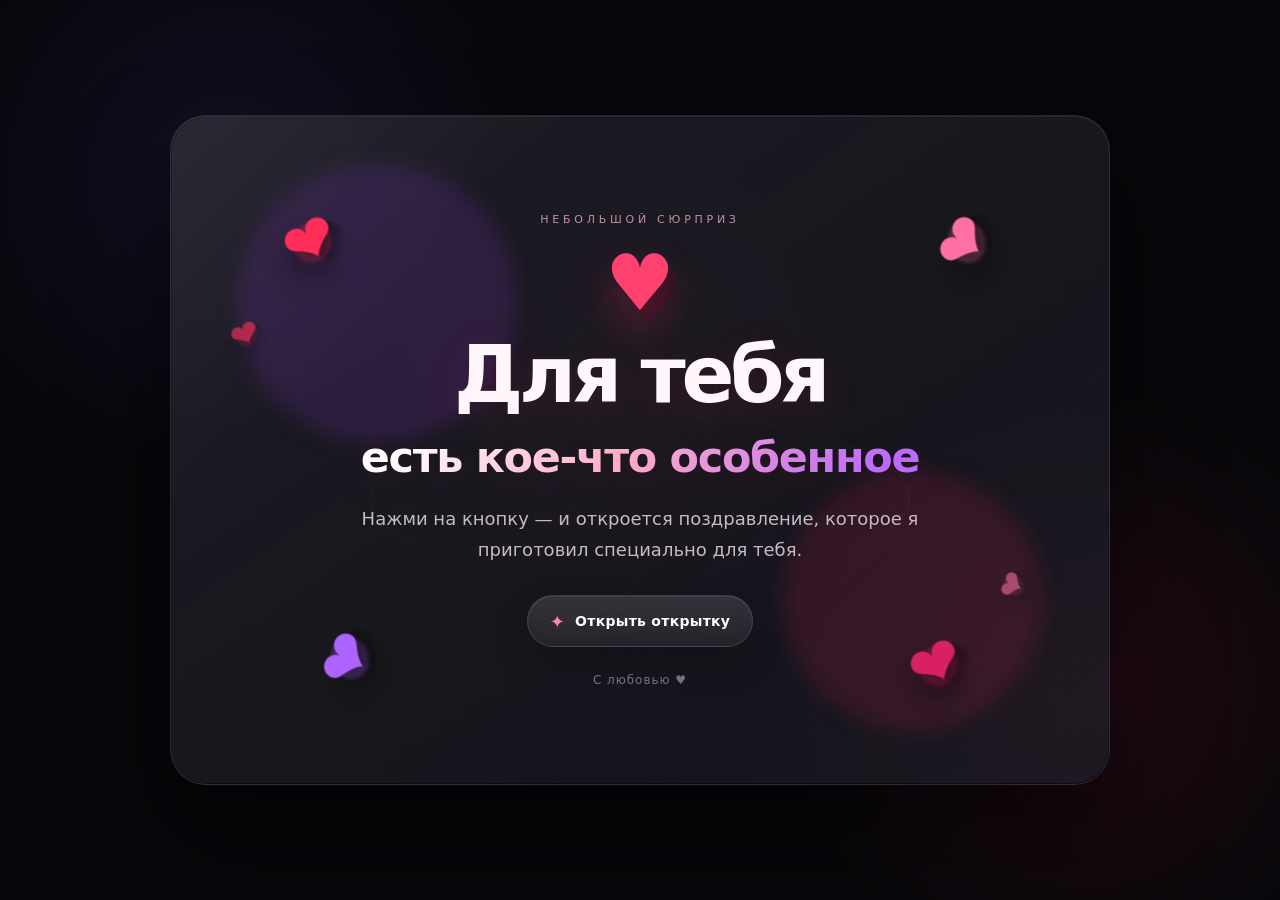
<file: index.html>
<!doctype html>
<html lang="ru">
<head>
  <meta charset="UTF-8" />
  <meta name="viewport" content="width=device-width, initial-scale=1.0" />
  <meta name="theme-color" content="#07070b" />
  <meta name="description" content="3D веб-открытка ко дню рождения." />
  <title>Для тебя ❤️</title>
  <link rel="stylesheet" href="style.css" />
</head>
<body class="intro-page">
  <main class="page">
    <section class="card intro-card" aria-label="Вступление к открытке">
      <div class="glow glow-a"></div>
      <div class="glow glow-b"></div>

      <div class="hearts" aria-hidden="true">
        <div class="heart heart-red heart-1"><span>❤</span></div>
        <div class="heart heart-pink heart-2"><span>❤</span></div>
        <div class="heart heart-purple heart-3"><span>❤</span></div>
        <div class="heart heart-crimson heart-4"><span>❤</span></div>
        <div class="heart heart-red heart-5"><span>❤</span></div>
        <div class="heart heart-pink heart-6"><span>❤</span></div>
      </div>

      <div class="content intro-content">
        <div class="eyebrow">небольшой сюрприз</div>
        <div class="intro-heart" aria-hidden="true">♥</div>
        <h1 class="intro-title">Для тебя<br /><span>есть кое-что особенное</span></h1>
        <p class="intro-text">Нажми на кнопку — и откроется поздравление, которое я приготовил специально для тебя.</p>

        <a class="wish-button page-link" href="page2.html" data-transition>
          <span class="button-spark">✦</span>
          Открыть открытку
        </a>

        <p class="signature">С любовью ♥</p>
      </div>

      <div class="orbit orbit-1"></div>
      <div class="orbit orbit-2"></div>
      <div class="grain"></div>
    </section>
  </main>
  <script src="script.js"></script>
</body>
</html>
</file>
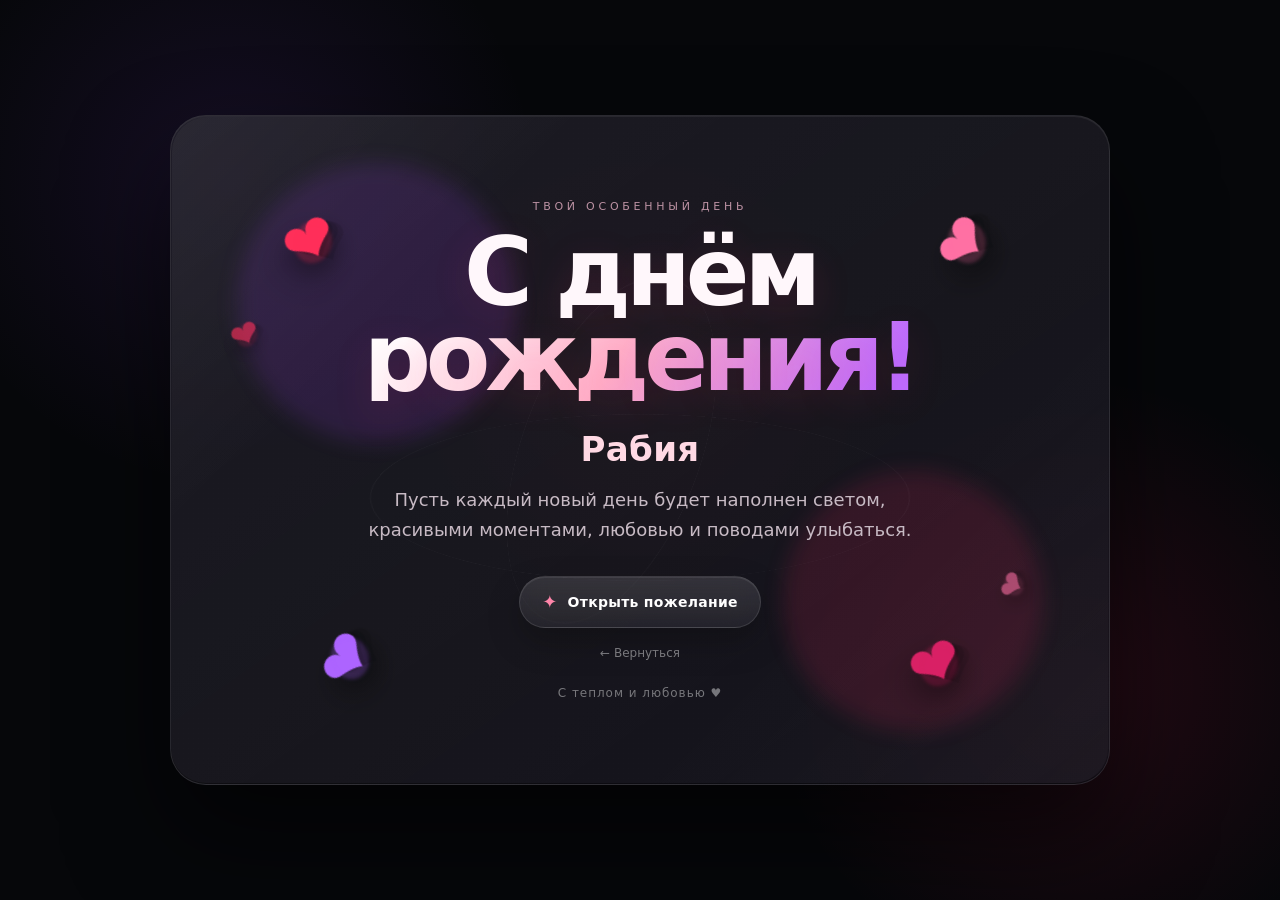
<file: page2.html>
<!doctype html>
<html lang="ru">
<head>
  <meta charset="UTF-8" />
  <meta name="viewport" content="width=device-width, initial-scale=1.0" />
  <meta name="theme-color" content="#07070b" />
  <meta name="description" content="3D веб-открытка ко дню рождения." />
  <title>С днём рождения ❤️</title>
  <link rel="stylesheet" href="style.css" />
</head>
<body class="birthday-page">
  <main class="page">
    <section class="card birthday-card" aria-label="Поздравительная открытка">
      <div class="glow glow-a"></div>
      <div class="glow glow-b"></div>

      <div class="hearts" aria-hidden="true">
        <div class="heart heart-red heart-1"><span>❤</span></div>
        <div class="heart heart-pink heart-2"><span>❤</span></div>
        <div class="heart heart-purple heart-3"><span>❤</span></div>
        <div class="heart heart-crimson heart-4"><span>❤</span></div>
        <div class="heart heart-red heart-5"><span>❤</span></div>
        <div class="heart heart-pink heart-6"><span>❤</span></div>
      </div>

      <div class="content birthday-content">
        <div class="eyebrow">твой особенный день</div>
        <h1>С днём<br /><span>рождения!</span></h1>
        <p class="name" id="recipientName">Имя</p>
        <p class="message" id="message">
          Пусть каждый новый день будет наполнен светом, красивыми моментами,
          любовью и поводами улыбаться.
        </p>

        <button class="wish-button" id="wishButton" type="button">
          <span class="button-spark">✦</span>
          Открыть пожелание
        </button>

        <a class="back-link page-link" href="index.html" data-transition>← Вернуться</a>
        <p class="signature" id="signature">С теплом и любовью ♥</p>
      </div>

      <div class="orbit orbit-1"></div>
      <div class="orbit orbit-2"></div>
      <div class="grain"></div>
    </section>
  </main>
  <script src="script.js"></script>
</body>
</html>
</file>
<file: style.css>
:root {
  --bg: #06070a;
  --panel: rgba(20, 19, 28, 0.78);
  --panel-border: rgba(255, 255, 255, 0.09);
  --text: #fff7fb;
  --muted: #c7bac4;
}

* { box-sizing: border-box; }

html, body { min-height: 100%; }

body {
  margin: 0;
  color: var(--text);
  font-family: Inter, ui-sans-serif, system-ui, -apple-system, BlinkMacSystemFont, "Segoe UI", sans-serif;
  background:
    radial-gradient(circle at 50% 42%, rgba(149, 31, 75, 0.18), transparent 30%),
    radial-gradient(circle at 18% 20%, rgba(126, 64, 211, 0.13), transparent 24%),
    radial-gradient(circle at 84% 76%, rgba(255, 34, 92, 0.12), transparent 24%),
    var(--bg);
  overflow: hidden;
}

.page {
  min-height: 100svh;
  display: grid;
  place-items: center;
  padding: 24px;
  perspective: 1800px;
}

.card {
  position: relative;
  width: min(940px, 100%);
  min-height: min(670px, calc(100svh - 48px));
  display: grid;
  place-items: center;
  overflow: hidden;
  isolation: isolate;
  border: 1px solid var(--panel-border);
  border-radius: 36px;
  background:
    linear-gradient(145deg, rgba(255, 255, 255, 0.055), rgba(255, 255, 255, 0.008)),
    var(--panel);
  box-shadow:
    0 50px 100px rgba(0,0,0,0.56),
    inset 0 1px 0 rgba(255,255,255,0.06),
    inset 0 -1px 0 rgba(0,0,0,0.4);
  transform-style: preserve-3d;
  animation: cardIn 1100ms cubic-bezier(.2,.85,.2,1) both;
}

.card::before {
  content: "";
  position: absolute;
  inset: 1px;
  border-radius: 35px;
  background: linear-gradient(135deg, rgba(255,255,255,.05), transparent 26%, transparent 70%, rgba(255,255,255,.03));
  pointer-events: none;
  z-index: -1;
}

.content {
  position: relative;
  z-index: 5;
  width: min(620px, 86%);
  text-align: center;
  transform: translateZ(100px);
}

.eyebrow {
  margin-bottom: 18px;
  color: #d4a4b7;
  font-size: 11px;
  letter-spacing: .34em;
  text-transform: uppercase;
  opacity: .88;
}

h1 {
  margin: 0;
  font-size: clamp(54px, 8vw, 94px);
  line-height: .9;
  letter-spacing: -.055em;
  font-weight: 800;
  text-wrap: balance;
  text-shadow: 0 10px 40px rgba(255, 53, 113, .12);
}

h1 span {
  display: inline-block;
  background: linear-gradient(120deg, #fff 8%, #ffb2ca 46%, #bc6cff 93%);
  -webkit-background-clip: text;
  background-clip: text;
  color: transparent;
}

.name {
  margin: 28px 0 16px;
  font-size: clamp(24px, 3vw, 34px);
  font-weight: 700;
  letter-spacing: .01em;
  color: #ffd9e4;
  overflow-wrap: anywhere;
}

.message {
  width: min(560px, 100%);
  margin: 0 auto;
  color: var(--muted);
  font-size: clamp(15px, 1.7vw, 18px);
  line-height: 1.7;
  overflow-wrap: anywhere;
}

.wish-button {
  margin-top: 30px;
  display: inline-flex;
  align-items: center;
  justify-content: center;
  gap: 10px;
  min-height: 52px;
  padding: 0 22px;
  border: 1px solid rgba(255,255,255,.11);
  border-radius: 999px;
  color: #fff;
  font: inherit;
  font-size: 14px;
  font-weight: 650;
  letter-spacing: .02em;
  cursor: pointer;
  touch-action: manipulation;
  background: linear-gradient(180deg, rgba(255,255,255,.12), rgba(255,255,255,.055));
  box-shadow: 0 14px 34px rgba(0,0,0,.22), inset 0 1px 0 rgba(255,255,255,.07);
  transition: transform .25s ease, border-color .25s ease, box-shadow .25s ease;
  backdrop-filter: blur(16px);
}

.wish-button:hover {
  transform: translateY(-2px) scale(1.015);
  border-color: rgba(255, 80, 130, .48);
  box-shadow: 0 16px 34px rgba(0,0,0,.26), 0 0 34px rgba(255, 59, 115, .14);
}

.wish-button:active { transform: translateY(0) scale(.99); }

.button-spark {
  color: #ff86aa;
  font-size: 18px;
}

.signature {
  margin: 26px 0 0;
  color: rgba(255,255,255,.42);
  font-size: 12px;
  letter-spacing: .08em;
}

.hearts {
  position: absolute;
  inset: 0;
  z-index: 2;
  transform-style: preserve-3d;
  pointer-events: none;
}

.heart {
  position: absolute;
  display: grid;
  place-items: center;
  width: 58px;
  aspect-ratio: 1;
  transform-style: preserve-3d;
  filter: drop-shadow(0 18px 20px rgba(0,0,0,.3));
  animation: float 6s ease-in-out infinite;
}

.heart span {
  display: block;
  font-family: Georgia, serif;
  font-size: 64px;
  line-height: 1;
  transform: rotate(-45deg) translateZ(20px);
  transform-origin: 50% 54%;
  text-shadow:
    3px 3px 0 rgba(0,0,0,.13),
    7px 7px 0 rgba(0,0,0,.11),
    11px 11px 0 rgba(0,0,0,.10),
    0 18px 25px rgba(0,0,0,.35);
}

.heart::after,
.heart::before {
  content: "";
  position: absolute;
  inset: 8px;
  border-radius: 50%;
  transform: translateZ(-18px);
  opacity: .45;
  filter: blur(2px);
}

.heart::before { background: currentColor; opacity: .2; transform: translateZ(-8px) scale(.92); }
.heart::after { background: currentColor; opacity: .1; transform: translateZ(-25px) scale(.83); }

.heart-red { color: #ff2f59; }
.heart-pink { color: #ff70a4; }
.heart-purple { color: #ad64ff; }
.heart-crimson { color: #d92165; }

.heart-1 { top: 14%; left: 12%; transform: translateZ(35px) rotate(16deg); animation-delay: -.9s; }
.heart-2 { top: 14%; right: 12%; transform: translateZ(40px) rotate(-14deg); animation-delay: -2.1s; }
.heart-3 { bottom: 14%; left: 16%; transform: translateZ(30px) rotate(-20deg); animation-delay: -3.8s; }
.heart-4 { bottom: 13%; right: 15%; transform: translateZ(48px) rotate(17deg); animation-delay: -1.7s; }
.heart-5 { top: 28%; left: 5%; transform: scale(.55) translateZ(12px) rotate(19deg); animation-delay: -4.4s; opacity: .62; }
.heart-6 { bottom: 25%; right: 7%; transform: scale(.5) translateZ(10px) rotate(-22deg); animation-delay: -2.8s; opacity: .58; }

.glow { position: absolute; border-radius: 50%; filter: blur(10px); pointer-events: none; z-index: 0; }
.glow-a { width: 280px; height: 280px; left: 7%; top: 7%; background: rgba(164, 64, 246, .14); }
.glow-b { width: 260px; height: 260px; right: 7%; bottom: 8%; background: rgba(255, 40, 103, .13); }

.orbit {
  position: absolute;
  width: 540px;
  height: 540px;
  border: 1px solid rgba(255,255,255,.035);
  border-radius: 50%;
  transform: rotateX(72deg) rotateZ(16deg) translateZ(-50px);
  z-index: 1;
  pointer-events: none;
}

.orbit-2 { width: 700px; height: 300px; transform: rotateY(72deg) rotateZ(-16deg) translateZ(-30px); }

.grain {
  position: absolute;
  inset: 0;
  opacity: .05;
  background-image: radial-gradient(rgba(255,255,255,.45) .5px, transparent .5px);
  background-size: 5px 5px;
  mix-blend-mode: soft-light;
  pointer-events: none;
  z-index: 8;
}

.card.open .heart { animation-duration: 2.6s; }
.card.open .message { color: #f1d4df; }

@keyframes float {
  0%, 100% { margin-top: 0; }
  50% { margin-top: -12px; }
}

@keyframes cardIn {
  from { opacity: 0; transform: rotateX(8deg) translateY(30px) scale(.96); }
  to { opacity: 1; transform: rotateX(0) translateY(0) scale(1); }
}

/* Мобильная версия */
@media (max-width: 700px) {
  body {
    overflow-x: hidden;
    overflow-y: auto;
  }

  .page {
    min-height: 100svh;
    padding: 12px;
    place-items: stretch;
    perspective: none;
  }

  .card {
    width: 100%;
    min-height: calc(100svh - 24px);
    padding: 42px 0;
    border-radius: 28px;
    place-items: center;
    transform: none !important;
  }

  .content {
    width: min(560px, 78%);
    transform: none;
  }

  .eyebrow {
    margin-bottom: 14px;
    font-size: 9px;
    letter-spacing: .24em;
  }

  h1 {
    font-size: clamp(44px, 13vw, 72px);
    line-height: .91;
    letter-spacing: -.06em;
  }

  .name {
    margin: 22px 0 12px;
    font-size: clamp(22px, 7vw, 30px);
  }

  .message {
    width: 100%;
    font-size: clamp(14px, 4vw, 16px);
    line-height: 1.58;
  }

  .wish-button {
    width: min(100%, 300px);
    min-height: 56px;
    margin-top: 22px;
    padding: 0 18px;
    font-size: 14px;
  }

  .signature {
    margin-top: 20px;
    font-size: 10px;
  }

  .heart { width: 38px; }
  .heart span {
    font-size: 44px;
    transform: rotate(-45deg) translateZ(15px);
  }

  .heart-1 {
    top: 10%;
    left: 2%;
    transform: translateZ(18px) rotate(16deg);
  }

  .heart-2 {
    top: 9%;
    right: 2%;
    transform: translateZ(22px) rotate(-14deg);
  }

  .heart-3 {
    bottom: 9%;
    left: 4%;
    transform: translateZ(18px) rotate(-20deg);
  }

  .heart-4 {
    bottom: 8%;
    right: 4%;
    transform: translateZ(24px) rotate(17deg);
  }

  .heart-5 {
    top: 25%;
    left: -1%;
    transform: scale(.48) translateZ(10px) rotate(19deg);
  }

  .heart-6 {
    bottom: 24%;
    right: -1%;
    transform: scale(.44) translateZ(8px) rotate(-22deg);
  }

  .glow-a { width: 180px; height: 180px; left: -10%; top: 2%; }
  .glow-b { width: 180px; height: 180px; right: -10%; bottom: 2%; }

  .orbit { width: 390px; height: 390px; opacity: .7; }
  .orbit-2 { width: 500px; height: 220px; opacity: .55; }
}

@media (max-width: 480px) {
  .page { padding: 8px; }

  .card {
    min-height: calc(100svh - 16px);
    padding: 34px 0;
    border-radius: 24px;
  }

  .content { width: 76%; }

  .eyebrow { font-size: 8px; letter-spacing: .2em; }
  h1 { font-size: clamp(40px, 13.5vw, 62px); }

  .name {
    margin-top: 19px;
    font-size: clamp(21px, 6.8vw, 27px);
  }

  .message {
    font-size: 13.5px;
    line-height: 1.55;
  }

  .wish-button {
    width: 100%;
    min-height: 54px;
    margin-top: 20px;
  }

  .signature {
    margin-top: 17px;
    font-size: 9px;
  }

  .heart { width: 31px; }
  .heart span { font-size: 37px; }

  .heart-1 { left: 1%; top: 10%; }
  .heart-2 { right: 1%; top: 9%; }
  .heart-3 { left: 2%; bottom: 9%; }
  .heart-4 { right: 2%; bottom: 8%; }
}

@media (max-width: 380px) {
  .card { padding: 28px 0; }
  .content { width: 72%; }

  h1 { font-size: 38px; }
  .name { font-size: 20px; margin-top: 17px; }
  .message { font-size: 12.5px; }

  .wish-button {
    min-height: 52px;
    font-size: 13px;
  }

  .heart { width: 27px; }
  .heart span { font-size: 32px; }

  .heart-5, .heart-6 { display: none; }
}

@media (max-height: 700px) and (max-width: 700px) {
  .card {
    min-height: auto;
    padding-top: 34px;
    padding-bottom: 34px;
  }

  .heart-1, .heart-2 { top: 6%; }
  .heart-3, .heart-4 { bottom: 6%; }
}

@media (hover: none) and (pointer: coarse) {
  .wish-button:hover { transform: none; }
  .wish-button:active { transform: scale(.98); }
}


/* Две страницы + плавный переход */
body {
  opacity: 1;
  animation: pageEnter 650ms cubic-bezier(.2,.8,.2,1) both;
}

body.page-leave {
  animation: pageLeave 360ms ease both;
  pointer-events: none;
}

.intro-content {
  width: min(650px, 86%);
}

.intro-heart {
  margin: 8px auto 18px;
  font-size: 78px;
  line-height: 1;
  color: #ff416f;
  transform: translateZ(70px);
  text-shadow:
    8px 12px 0 rgba(104, 0, 36, .22),
    0 22px 42px rgba(255, 44, 101, .30);
  animation: heartbeat 2.2s ease-in-out infinite;
}

.intro-title {
  font-size: clamp(45px, 6.5vw, 78px);
}

.intro-title span {
  font-size: .55em;
  line-height: 1.05;
  letter-spacing: -.03em;
}

.intro-text {
  width: min(560px, 100%);
  margin: 24px auto 0;
  color: var(--muted);
  font-size: clamp(14px, 1.7vw, 18px);
  line-height: 1.7;
}

.page-link {
  text-decoration: none;
}

.back-link {
  display: block;
  width: fit-content;
  margin: 18px auto 0;
  color: rgba(255,255,255,.46);
  font-size: 12px;
  text-decoration: none;
  transition: color .2s ease, transform .2s ease;
}

.back-link:hover {
  color: #ffd1df;
  transform: translateX(-2px);
}

@keyframes pageEnter {
  from { opacity: 0; transform: translateY(14px) scale(.985); }
  to { opacity: 1; transform: translateY(0) scale(1); }
}

@keyframes pageLeave {
  from { opacity: 1; transform: translateY(0) scale(1); }
  to { opacity: 0; transform: translateY(-10px) scale(.985); }
}

@keyframes heartbeat {
  0%, 100% { transform: translateZ(70px) scale(1); }
  10%, 28% { transform: translateZ(70px) scale(1.05); }
  18% { transform: translateZ(70px) scale(.98); }
}

@media (max-width: 700px) {
  .intro-content { width: min(570px, 78%); }
  .intro-heart { font-size: 64px; margin-bottom: 14px; }
  .intro-title { font-size: clamp(40px, 11.8vw, 62px); }
  .intro-text { font-size: 13.5px; line-height: 1.58; margin-top: 19px; }
  .back-link { margin-top: 16px; font-size: 11px; }
}

@media (max-width: 380px) {
  .intro-content { width: 72%; }
  .intro-heart { font-size: 54px; }
  .intro-title { font-size: 36px; }
  .intro-text { font-size: 12.5px; }
}

@media (prefers-reduced-motion: reduce) {
  body, body.page-leave, .intro-heart {
    animation: none !important;
  }
}
</file>
